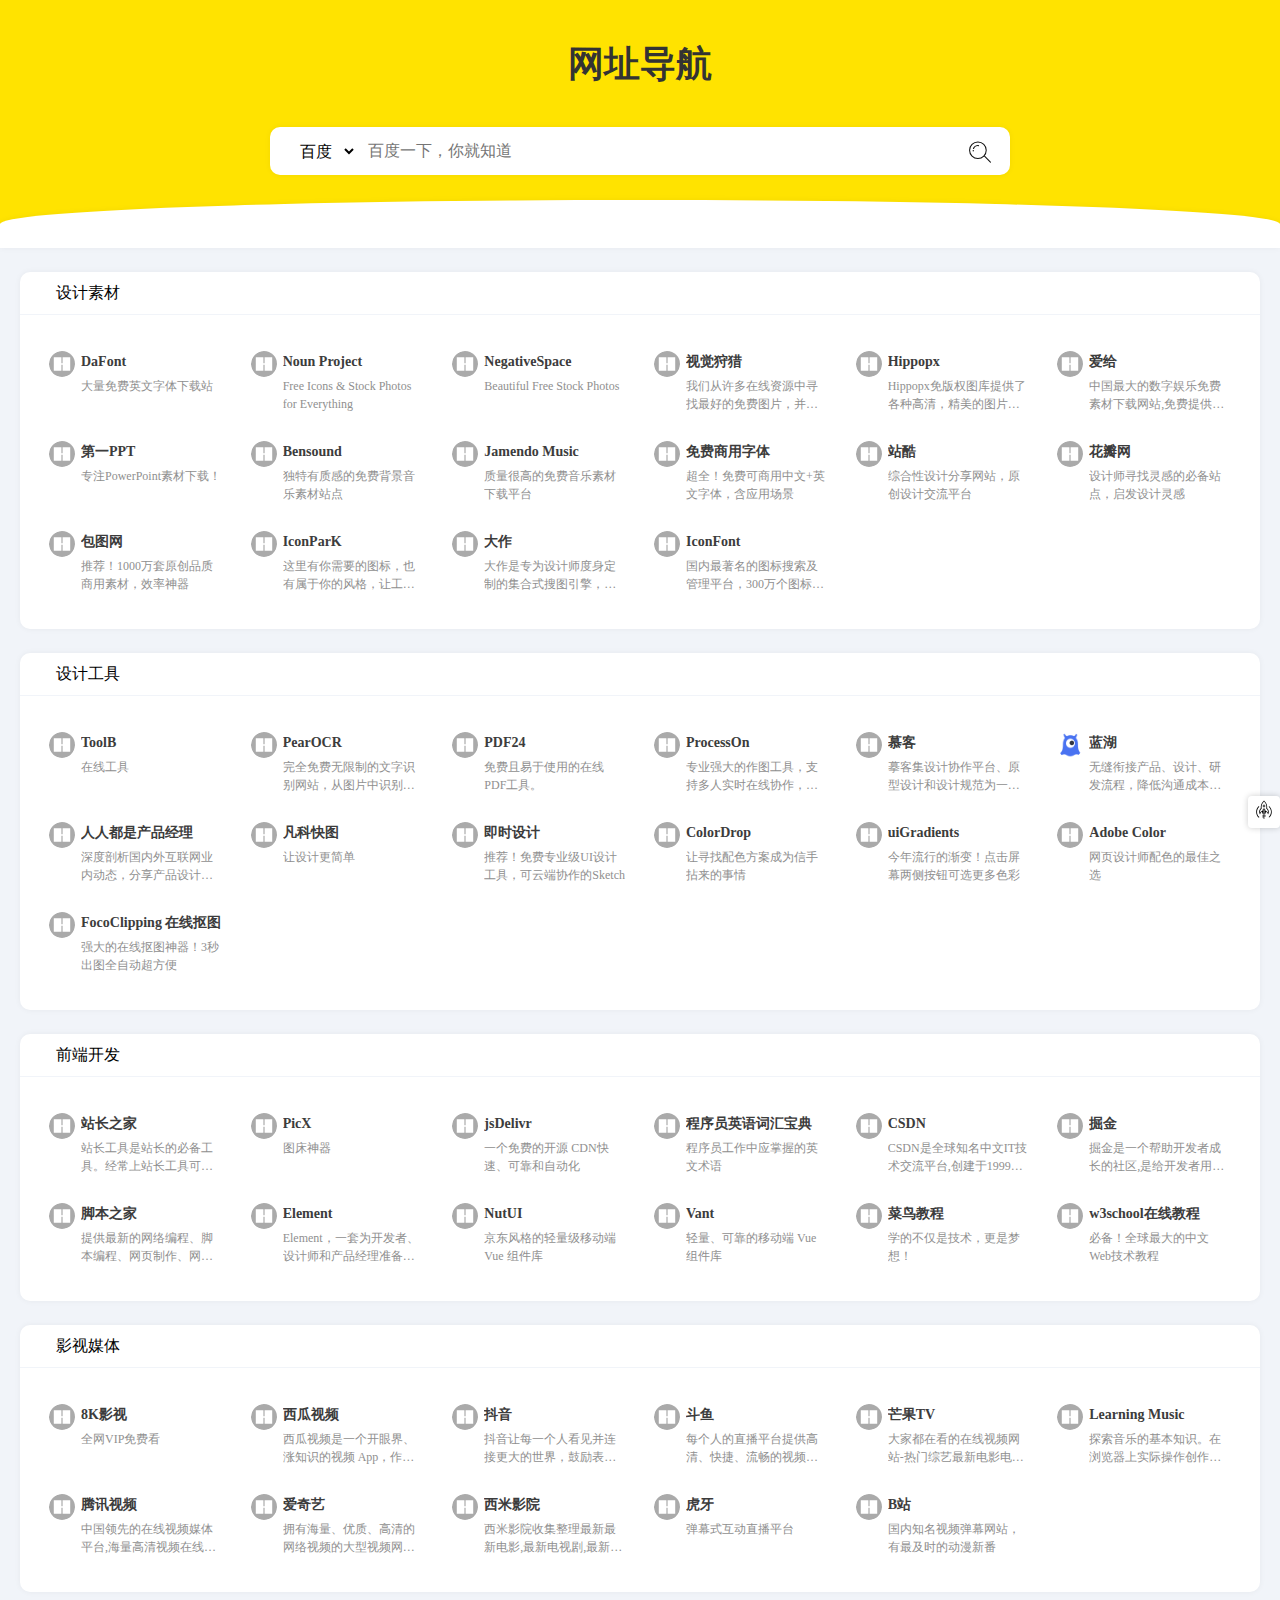
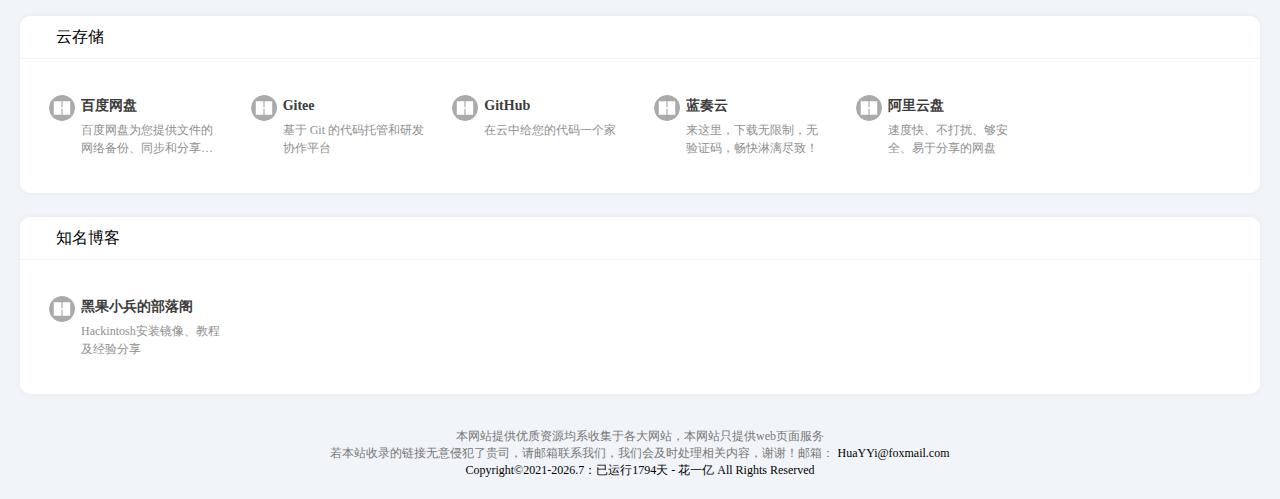
<file: index.html>
<!DOCTYPE html>
<html lang="en">
<head>
    <meta charset="UTF-8">
    <meta http-equiv="X-UA-Compatible" content="IE=edge">
    <meta name="viewport" content="width=device-width, initial-scale=1.0">
    <link rel="icon" href="source/image/logo.svg">
    <title>花一亿导航 - 学习娱乐从这里开始</title>
    <link rel="stylesheet" href="source/css/reste.css">
    <link rel="stylesheet" href="source/css/index.css">
    <link rel="stylesheet" href="source/css/response.css">
</head>
<body>
    <header></header>
    <main>
        <div class="head_c">
            <div>
                <h1>网址导航</h1>
                <select class="qqq" id="myList" onchange="way(this)">
                    <option value="https://www.baidu.com/s,wd,百度一下，你就知道">百度</option>
                    <option value="https://www.sogou.com/web,query,搜狗搜索">搜狗</option>
                    <option value="https://www.so.com/s,q,360搜索">360</option>
                    <option value="https://huaban.com/search/,q,搜索你喜欢的">花瓣</option>
                    <option value="http://zhannei.baidu.com/cse/site,q,搜索你喜欢的">PPT</option>
                </select>
                <form id="way" action="https://www.baidu.com/s" target="_blank">
                    <input id="way_name" type="text" name="wd" placeholder="百度一下，你就知道">
                    <button></button>
                </form>
            </div>
        </div>
        <div class="body_b"><div><div></div></div></div>
        <div id="ff" class="body_c"></div>
    </main>
    <footer>
        <div class="freedom" id="scrollto" onclick="goScrollTop()">
            <img src="source/image/返回顶部.svg" alt="图">
        </div>
        <div class="foot_c">
            <p>本网站提供优质资源均系收集于各大网站，本网站只提供web页面服务</p>
            <p>若本站收录的链接无意侵犯了贵司，请邮箱联系我们，我们会及时处理相关内容，谢谢！邮箱：
                <a href="http://mail.qq.com/cgi-bin/qm_share?t=qm_mailme&email=Pw0LBwsJDA4NB39OThFcUFI" style="text-decoration:none;">HuaYYi@foxmail.com<a>  
            </p>
            <p>Copyright©2021-<span id="ym"></span> - 花一亿 All Rights Reserved</p>
        </div>
    </footer> 
</body>
</html>
<script src="source/js/target.js"></script>
<script src="source/js/search.js"></script>
<script src="source/js/url.js"></script>
</file>
<file: source/css/reste.css>
html{
    color: #000;
    background-color: #fff;
}
body,
div,
dl,
dt,
dd,
ul,
ol,
li,
h1,
h2,
h3,
h4,
h5,
h6,
pre,
code,
form,
fieldset,
legend,
input,
textarea,
p,
blockquote,
th,
td {
    margin: 0;
    padding: 0;
}
table {
    border-collapse: collapse;
    border-spacing: 0;
}
fieldset,
img {
    border: 0;
}
/*

*/
address,
caption,
cite,
code,
dfn,
em,
strong,
th,
var {
    font-style: normal;
    font-weight: normal;
}

ol,
ul {
    list-style: none;
}

caption,
th {
    text-align: left;
}
h1,
h2,
h3,
h4,
h5,
h6 {
    font-size: 100%;
    font-weight: normal;
}
q:before,
q:after {
    content: '';
}
abbr,
acronym {
    border: 0;
    font-variant: normal;
}
/*

*/
sup {
    vertical-align: text-top;
}
sub {
    vertical-align: text-bottom;
}
input,
textarea,
select {
    font-family: inherit;
    font-size: initial;
    font-weight: inherit;
}
input,
textarea,
select {
    *font-size: 100%;
}
legend {
    color: #000;
}
/* 文字链接样式清除 */
a {
    text-decoration:none;
    color:#000;
    }
</file>
<file: source/css/index.css>
body {
    margin: 0 auto;
    background: rgb(241, 244, 249)
}

.head_c {
    width: 100%;
    height: 200px;
    text-align: center;
    background: rgb(255, 227, 0);
}
.head_c div {
    margin: 0 20px 0 20px;
}
.head_c div h1 {
    padding-top: 40px;
    color: #333333;
    font-size: 36px;
    font-weight: bold;
}
.head_c div select {
    cursor: pointer;
    width: 70px;
    height: 38px;
    margin: 0;
    border: none;
    position: relative;
    right: 318px;
    top: 43px;
    background-color: transparent;
}
.head_c div select:focus {
    outline: none;
}
.head_c div select option {
    text-align:center;
    height: 20px;
}
.head_c div form {
    width: 100%;
    height: 42px;
}
.head_c div form input {
    border: hidden;
    border-radius: 10px;
    width: 740px;
    height: 48px;
    text-indent: 98px;
    outline:none;
    box-shadow: 0px 0px 6px rgba(0,0,0,0.05);
}
.head_c div form input:focus {
    box-shadow: 0px 0px 1px 2px rgba(0,0,0,1);
}
.head_c div form button {
    cursor: pointer;
    display: block;
    margin: auto;
    height: 26px;
    width: 26px;
    background-image: url(../image/搜索.svg);
    background-color: transparent;
    border: none;
    position: relative;
    left: 340px;
    bottom: 36px;
}
.body_b div{
    width: 100%;
    height: 48px;
    background: rgb(255, 227, 0);
}
.body_b div div{
    border-top-left-radius: 100%;
    border-top-right-radius: 100%;
    background: rgb(255, 255, 255);
    box-shadow: 0px 0px 6px rgba(0,0,0,0.05); 
}
.freedom {
    text-align:center;
    border-radius: 4px;
    position: fixed;
    padding: 4px 6px;
    bottom: 8%;
    right: 0;
    background: #fff;
    box-shadow: 0 0 6px rgba(0,0,0,0.2)
}
.body_c {
    margin: 0px 20px 0 20px;
}
.body_c div {
    border-radius: 10px;
    margin: 24px 0;
    width: 100%;
    background-color: rgb(255, 255, 255);
    box-shadow: 0px 0px 6px rgba(0,0,0,0.05);
}
.body_c div h2 {
    padding: 13px 36px;
    border-bottom: 1px solid #f1f4f9;
    line-height: 16px
}
.body_c div ul {
    padding: 22px 15px;
}
.body_c div ul li {
    float: left;
    width: 12.5%;
}
.body_c div ul li a {
    display: block;
    width: 100%;
    padding: 14px 14px;
    box-sizing: border-box;
    border-radius: 6px;
    
}
.body_c div ul li a:hover {
    background-color: rgb(253, 251, 242);
}
.body_c div ul li a img {
    float: left;
    width: 26px;
    height: 26px;
    border-radius: 100%;
}
.body_c div ul li a h3 {
    margin-left: 32px;
    color: #3c3c3c;
    font-size: 14px;
    font-weight: 800;
    white-space: nowrap;
    height: 21px;
    line-height: 21px;
    margin-bottom: 4px;
    overflow: hidden;
    display: -webkit-box;
    -webkit-line-clamp: 2;
    -webkit-box-orient: vertical;
}
.body_c div ul li a p {
    margin-left: 32px;
    color: #8f8f8f;
    font-size: 12px;
    height: 3em;
    line-height: 1.5em;
    overflow: hidden;
    display: -webkit-box;
    -webkit-line-clamp: 2;
    -webkit-box-orient: vertical;
}
.body_c div ul p {
    clear:both
}
.foot_c {
    width: 100%;
    margin-top: -10px;
    text-align: center;
    padding: 20px 0;
    color: #777;
    font-size: 12px;
}
</file>
<file: source/css/response.css>
@media screen and (max-width: 1500px) {
    .body_c div ul li {width: 16.66666666%;}
    
}
@media screen and (max-width: 1240px) {
    .body_c div ul li {width: 25%;}
}
@media screen and (max-width: 800px) {
    .body_c div ul li {width: 33.333333333%;}
    .head_c div form input {width: 100%;}
    .head_c div select {float: left;left: 16px;}
    .head_c div form button {float: right; left: -16px;}
}
@media screen and (max-width: 680px) {
    .body_c div ul li {width: 50%;}
}
</file>
